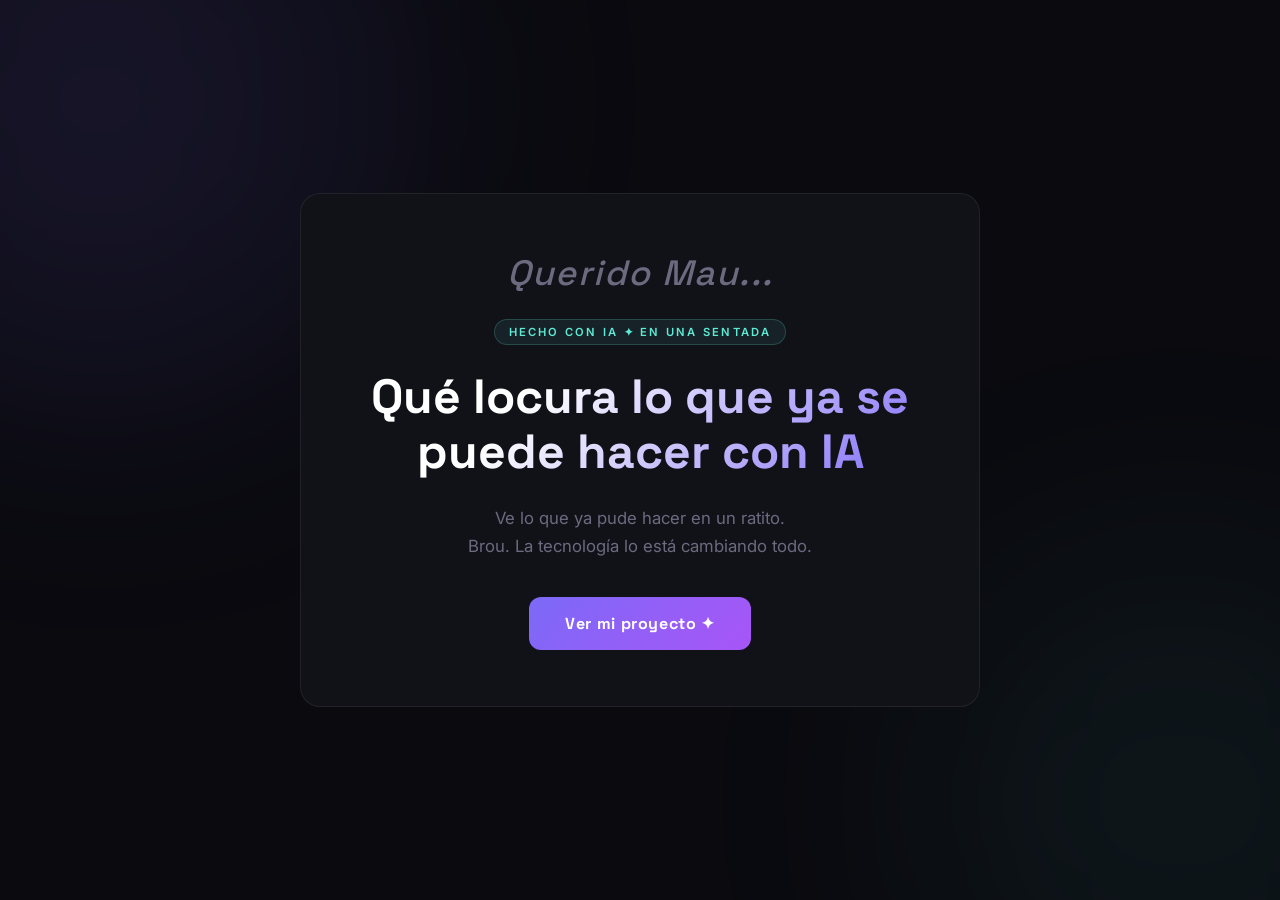
<file: index.html>
<!DOCTYPE html>
<html lang="es">
<head>
  <meta charset="UTF-8" />
  <meta name="viewport" content="width=device-width, initial-scale=1.0" />
  <title>Qué locura lo que ya se puede hacer con AI</title>
  <link rel="stylesheet" href="style.css" />
</head>
<body>

  <div class="bg-glow bg-glow--1"></div>
  <div class="bg-glow bg-glow--2"></div>

  <div class="card">
    <p class="greeting">Querido Mau...</p>
    <span class="tag">Hecho con IA ✦ En una sentada</span>

    <h1>Qué locura lo que ya se puede hacer con IA</h1>

    <p class="subtitle">
      Ve lo que ya pude hacer en un ratito.<br>
      Brou. La tecnología lo está cambiando todo.
    </p>

    <a href="sorpresa.html" class="cta">
      Ver mi proyecto ✦
    </a>
  </div>

</body>
</html>
</file>
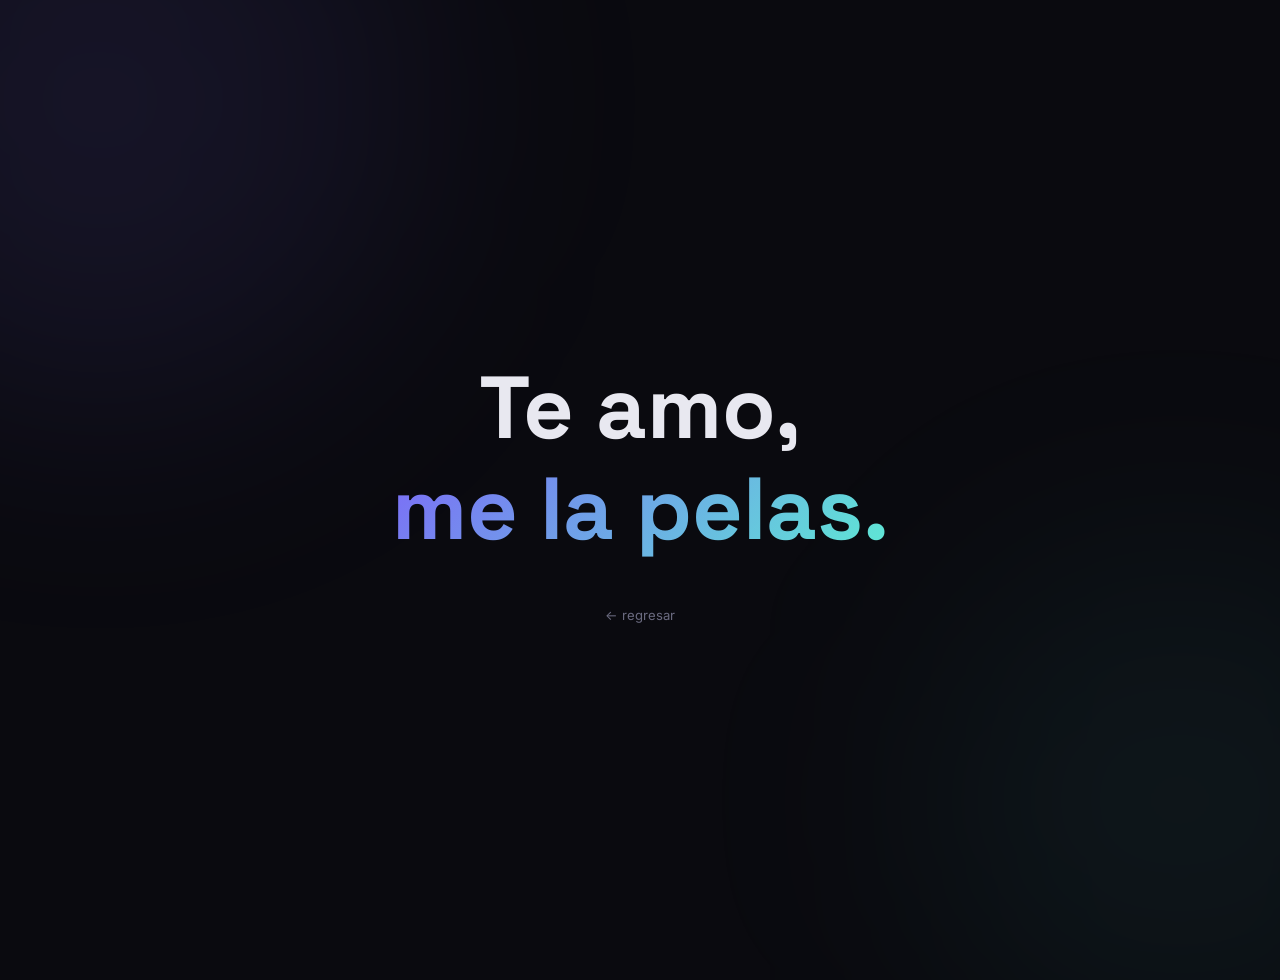
<file: sorpresa.html>
<!DOCTYPE html>
<html lang="es">
<head>
  <meta charset="UTF-8" />
  <meta name="viewport" content="width=device-width, initial-scale=1.0" />
  <title>💜</title>
  <link rel="stylesheet" href="style.css" />
</head>
<body>

  <div class="bg-glow bg-glow--1"></div>
  <div class="bg-glow bg-glow--2"></div>

  <div class="reveal-page">
    <div class="big-message">
      <div class="line-1">Te amo,</div>
      <div class="line-2">me la pelas.</div>
    </div>

    <a href="index.html" class="back-link">← regresar</a>
  </div>

</body>
</html>
</file>
<file: style.css>
@import url('https://fonts.googleapis.com/css2?family=Space+Grotesk:wght@400;500;700&family=Inter:wght@300;400;500&display=swap');

*, *::before, *::after { box-sizing: border-box; margin: 0; padding: 0; }
html { scroll-behavior: smooth; }

:root {
  --bg:      #0a0a0f;
  --surface: #111118;
  --border:  rgba(255,255,255,0.07);
  --text:    #e8e8f0;
  --muted:   #6b6b80;
  --accent:  #7c6af7;
  --teal:    #5eead4;
  --glow:    rgba(124,106,247,0.2);
}

body {
  font-family: 'Inter', sans-serif;
  background: var(--bg);
  color: var(--text);
  min-height: 100vh;
  display: flex;
  flex-direction: column;
  align-items: center;
  justify-content: center;
  overflow-x: hidden;
  text-align: center;
  padding: 40px 24px;
}

/* Glows */
.bg-glow {
  position: fixed;
  border-radius: 50%;
  filter: blur(130px);
  pointer-events: none;
  z-index: 0;
}
.bg-glow--1 { width: 600px; height: 600px; background: rgba(124,106,247,0.1); top: -200px; left: -200px; }
.bg-glow--2 { width: 500px; height: 500px; background: rgba(94,234,212,0.06); bottom: -150px; right: -150px; }

/* Main content */
.card {
  position: relative;
  z-index: 1;
  max-width: 680px;
  width: 100%;
  background: var(--surface);
  border: 1px solid var(--border);
  border-radius: 20px;
  padding: 56px 48px;
  display: flex;
  flex-direction: column;
  align-items: center;
  gap: 24px;
}

.greeting {
  font-family: 'Space Grotesk', sans-serif;
  font-size: 2.2rem;
  font-weight: 500;
  color: var(--muted);
  letter-spacing: 0.04em;
  font-style: italic;
}

.tag {
  font-size: 0.7rem;
  font-weight: 600;
  letter-spacing: 0.2em;
  text-transform: uppercase;
  color: var(--teal);
  background: rgba(94,234,212,0.08);
  border: 1px solid rgba(94,234,212,0.2);
  padding: 5px 14px;
  border-radius: 99px;
}

h1 {
  font-family: 'Space Grotesk', sans-serif;
  font-size: clamp(1.8rem, 5vw, 3rem);
  font-weight: 700;
  line-height: 1.15;
  background: linear-gradient(135deg, #ffffff 30%, var(--accent) 100%);
  -webkit-background-clip: text;
  -webkit-text-fill-color: transparent;
  background-clip: text;
}

.subtitle {
  font-size: 1.05rem;
  color: var(--muted);
  line-height: 1.7;
  max-width: 480px;
}

/* CTA Button — llamativo */
.cta {
  display: inline-flex;
  align-items: center;
  gap: 10px;
  margin-top: 12px;
  padding: 16px 36px;
  font-family: 'Space Grotesk', sans-serif;
  font-size: 1rem;
  font-weight: 700;
  letter-spacing: 0.04em;
  color: #fff;
  background: linear-gradient(135deg, var(--accent), #a855f7);
  border-radius: 12px;
  text-decoration: none;
  box-shadow: 0 0 0 0 rgba(124,106,247,0.5);
  animation: pulse 2s infinite;
  transition: transform 0.2s, box-shadow 0.2s;
}
.cta:hover {
  transform: translateY(-3px) scale(1.03);
  box-shadow: 0 8px 40px rgba(124,106,247,0.5);
  animation: none;
}
@keyframes pulse {
  0%   { box-shadow: 0 0 0 0 rgba(124,106,247,0.5); }
  70%  { box-shadow: 0 0 0 14px rgba(124,106,247,0); }
  100% { box-shadow: 0 0 0 0 rgba(124,106,247,0); }
}

/* Reveal page */
.reveal-page {
  min-height: 100vh;
  display: flex;
  flex-direction: column;
  align-items: center;
  justify-content: center;
  padding: 40px 24px;
  text-align: center;
  gap: 0;
}

.big-message {
  font-family: 'Space Grotesk', sans-serif;
  font-size: clamp(2rem, 8vw, 5.5rem);
  font-weight: 700;
  line-height: 1.15;
  animation: fadeUp 0.7s ease both;
}
.line-1 { color: var(--text); }
.line-2 {
  background: linear-gradient(135deg, var(--accent), var(--teal));
  -webkit-background-clip: text;
  -webkit-text-fill-color: transparent;
  background-clip: text;
}

.back-link {
  margin-top: 48px;
  font-size: 0.82rem;
  color: var(--muted);
  text-decoration: none;
  transition: color 0.2s;
  animation: fadeUp 0.7s ease 0.3s both;
}
.back-link:hover { color: var(--text); }

@keyframes fadeUp {
  from { opacity: 0; transform: translateY(24px); }
  to   { opacity: 1; transform: translateY(0); }
}

@media (max-width: 520px) {
  .card { padding: 36px 24px; }
}
</file>
